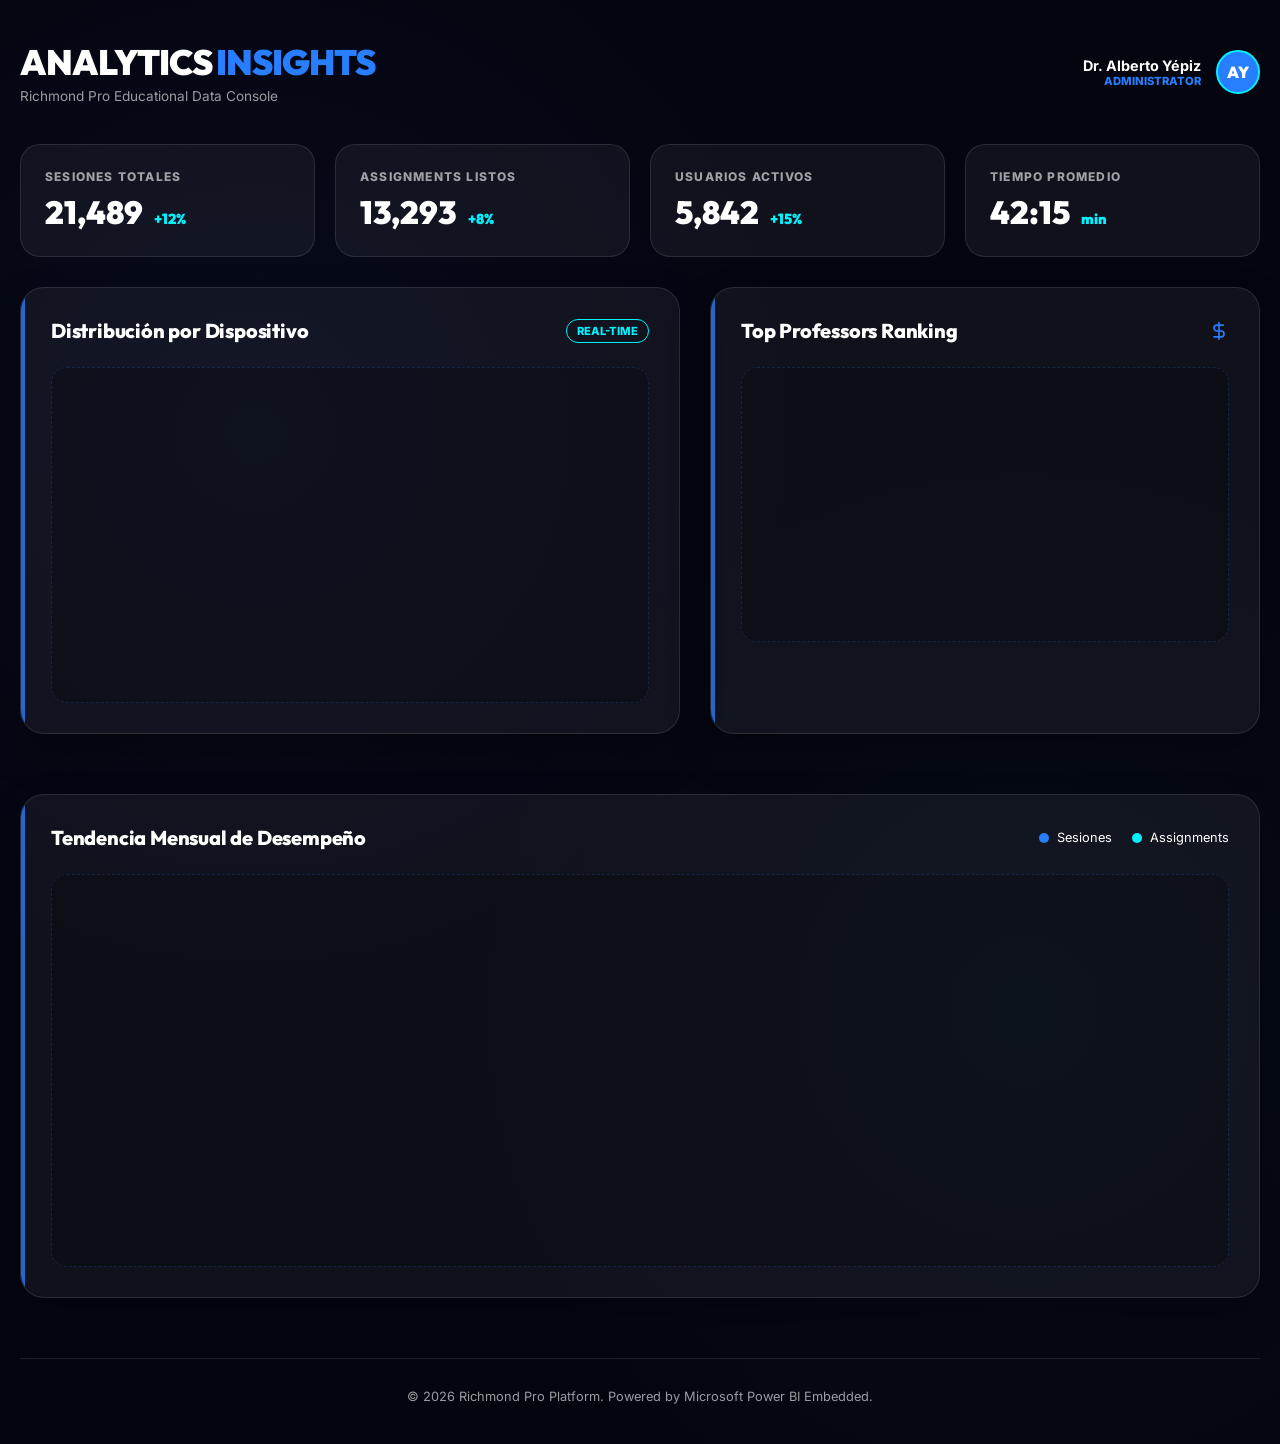
<file: analytics.html>
<!DOCTYPE html>
<html lang="es">
<head>
    <meta charset="UTF-8">
    <meta name="viewport" content="width=device-width, initial-scale=1.0">
    <title>Analytics Dashboard | Richmond Pro</title>
    <link rel="preconnect" href="https://fonts.googleapis.com">
    <link rel="preconnect" href="https://fonts.gstatic.com" crossorigin>
    <link href="https://fonts.googleapis.com/css2?family=Outfit:wght@400;600;800;900&family=Inter:wght@400;500;600&display=swap" rel="stylesheet">
    <style>
        :root {
            --bg-deep: #050510;
            --bg-card: rgba(255, 255, 255, 0.03);
            --primary: #277eff;
            --accent: #00f2ff;
            --border: rgba(39, 126, 255, 0.2);
            --text: #ffffff;
            --text-muted: rgba(255, 255, 255, 0.6);
            --glass-bg: rgba(255, 255, 255, 0.05);
            --glass-border: rgba(255, 255, 255, 0.1);
        }

        * {
            margin: 0;
            padding: 0;
            box-sizing: border-box;
        }

        body {
            background-color: var(--bg-deep);
            background-image: 
                radial-gradient(circle at 20% 30%, rgba(39, 126, 255, 0.05) 0%, transparent 40%),
                radial-gradient(circle at 80% 70%, rgba(0, 242, 255, 0.03) 0%, transparent 40%);
            color: var(--text);
            font-family: 'Inter', sans-serif;
            min-height: 100vh;
            overflow-x: hidden;
        }

        h1, h2, h3, .font-head {
            font-family: 'Outfit', sans-serif;
        }

        /* ── Layout ── */
        .dashboard-container {
            max-width: 1400px;
            margin: 0 auto;
            padding: 40px 20px;
        }

        header {
            display: flex;
            justify-content: space-between;
            align-items: center;
            margin-bottom: 40px;
        }

        .header-title h1 {
            font-size: 2.2rem;
            font-weight: 900;
            letter-spacing: -0.03em;
            text-transform: uppercase;
        }

        .header-title span {
            color: var(--primary);
        }

        /* ── KPI Row ── */
        .kpi-row {
            display: grid;
            grid-template-columns: repeat(auto-fit, minmax(240px, 1fr));
            gap: 20px;
            margin-bottom: 30px;
        }

        .kpi-card {
            background: var(--glass-bg);
            border: 1px solid var(--glass-border);
            border-radius: 20px;
            padding: 24px;
            backdrop-filter: blur(12px);
            transition: transform 0.3s ease;
        }

        .kpi-card:hover {
            transform: translateY(-5px);
            border-color: var(--primary);
        }

        .kpi-label {
            font-size: 0.75rem;
            font-weight: 800;
            color: var(--text-muted);
            text-transform: uppercase;
            letter-spacing: 0.1em;
            margin-bottom: 8px;
        }

        .kpi-value {
            font-size: 2rem;
            font-weight: 900;
            font-family: 'Outfit', sans-serif;
        }

        .kpi-value span {
            font-size: 0.9rem;
            color: var(--accent);
            margin-left: 5px;
        }

        /* ── Main Grid ── */
        .main-grid {
            display: grid;
            grid-template-columns: 1fr;
            gap: 30px;
        }

        @media (min-width: 1024px) {
            .main-grid {
                grid-template-columns: 1.2fr 1fr;
            }
        }

        .card {
            background: var(--glass-bg);
            border: 1px solid var(--glass-border);
            border-radius: 24px;
            padding: 30px;
            position: relative;
            overflow: hidden;
            box-shadow: 0 20px 40px rgba(0,0,0,0.3);
        }

        .card::before {
            content: '';
            position: absolute;
            top: 0; left: 0;
            width: 4px;
            height: 100%;
            background: var(--primary);
            opacity: 0.8;
        }

        .card-header {
            display: flex;
            justify-content: space-between;
            align-items: center;
            margin-bottom: 24px;
        }

        .card-title {
            font-size: 1.25rem;
            font-weight: 800;
            letter-spacing: -0.01em;
        }

        /* ── Power BI Placeholder ── */
        .iframe-container {
            width: 100%;
            aspect-ratio: 16/9;
            background: rgba(0,0,0,0.2);
            border-radius: 16px;
            border: 1px dashed var(--border);
            display: flex;
            align-items: center;
            justify-content: center;
            flex-direction: column;
            gap: 12px;
            color: var(--text-muted);
            font-size: 0.9rem;
            position: relative;
        }

        .iframe-container iframe {
            position: absolute;
            top: 0; left: 0;
            width: 100%;
            height: 100%;
            border: none;
            border-radius: 16px;
        }

        .placeholder-icon {
            font-size: 2.5rem;
            opacity: 0.5;
        }

        /* ── Bottom Section ── */
        .full-width-card {
            grid-column: 1 / -1;
            margin-top: 30px;
        }

        /* ── Animations ── */
        @keyframes fadeIn {
            from { opacity: 0; transform: translateY(20px); }
            to { opacity: 1; transform: translateY(0); }
        }

        .fade-in {
            animation: fadeIn 0.6s ease-out forwards;
        }

        .delay-1 { animation-delay: 0.1s; }
        .delay-2 { animation-delay: 0.2s; }
        .delay-3 { animation-delay: 0.3s; }

    </style>
</head>
<body>

    <div class="dashboard-container">
        
        <header class="fade-in">
            <div class="header-title">
                <h1>Analytics <span>Insights</span></h1>
                <p style="color: var(--text-muted); font-size: 0.85rem; margin-top: 4px;">Richmond Pro Educational Data Console</p>
            </div>
            <div class="header-profile" style="display: flex; align-items: center; gap: 15px;">
                <div style="text-align: right;">
                    <p style="font-weight: 700; font-size: 0.9rem;">Dr. Alberto Yépiz</p>
                    <p style="font-size: 0.7rem; color: var(--primary); text-transform: uppercase; font-weight: 800;">Administrator</p>
                </div>
                <div style="width: 44px; height: 44px; border-radius: 50%; background: var(--primary); border: 2px solid var(--accent); display: flex; align-items: center; justify-content: center; font-weight: 900; font-family: 'Outfit';">AY</div>
            </div>
        </header>

        <!-- KPI Summary -->
        <div class="kpi-row fade-in delay-1">
            <div class="kpi-card">
                <p class="kpi-label">Sesiones Totales</p>
                <div class="kpi-value">21,489 <span>+12%</span></div>
            </div>
            <div class="kpi-card">
                <p class="kpi-label">Assignments Listos</p>
                <div class="kpi-value">13,293 <span>+8%</span></div>
            </div>
            <div class="kpi-card">
                <p class="kpi-label">Usuarios Activos</p>
                <div class="kpi-value">5,842 <span>+15%</span></div>
            </div>
            <div class="kpi-card">
                <p class="kpi-label">Tiempo Promedio</p>
                <div class="kpi-value">42:15 <span>min</span></div>
            </div>
        </div>

        <!-- Main Analytics Area -->
        <div class="main-grid">
            
            <!-- Sesiones por Dispositivo -->
            <div class="card fade-in delay-2">
                <div class="card-header">
                    <h3 class="card-title">Distribución por Dispositivo</h3>
                    <div style="font-size: 0.7rem; color: var(--accent); font-weight: 800; border: 1px solid var(--accent); padding: 4px 10px; border-radius: 99px;">REAL-TIME</div>
                </div>
                <div class="iframe-container">
                    <iframe title="Tablero_RLP" src="https://app.powerbi.com/reportEmbed?reportId=29053dbc-bcd3-4fa1-9152-2587af720778&autoAuth=true&ctid=7516bb18-282c-4e63-b1ec-795805f1e8fd&actionBarEnabled=true" frameborder="0" allowFullScreen="true" style="width:100%; height:100%; border-radius:16px;"></iframe>
                </div>
            </div>

            <!-- Teacher Leaderboard -->
            <div class="card fade-in delay-2">
                <div class="card-header">
                    <h3 class="card-title">Top Professors Ranking</h3>
                    <svg width="20" height="20" viewBox="0 0 24 24" fill="none" stroke="currentColor" stroke-width="2" stroke-linecap="round" stroke-linejoin="round" style="color: var(--primary)"><path d="M12 2v20M17 5H9.5a3.5 3.5 0 0 0 0 7h5a3.5 3.5 0 0 1 0 7H6"/></svg>
                </div>
                <div class="iframe-container">
                    <iframe title="Tablero_RLP" src="https://app.powerbi.com/reportEmbed?reportId=29053dbc-bcd3-4fa1-9152-2587af720778&autoAuth=true&ctid=7516bb18-282c-4e63-b1ec-795805f1e8fd&actionBarEnabled=true" frameborder="0" allowFullScreen="true" style="width:100%; height:100%; border-radius:16px;"></iframe>
                </div>
            </div>

            <!-- Full Width Trends -->
            <div class="card full-width-card fade-in delay-3">
                <div class="card-header">
                    <h3 class="card-title">Tendencia Mensual de Desempeño</h3>
                    <div style="display: flex; gap: 20px;">
                        <span style="font-size: 0.8rem; display: flex; align-items: center; gap: 8px;"><div style="width: 10px; height: 10px; background: var(--primary); border-radius: 50%;"></div> Sesiones</span>
                        <span style="font-size: 0.8rem; display: flex; align-items: center; gap: 8px;"><div style="width: 10px; height: 10px; background: var(--accent); border-radius: 50%;"></div> Assignments</span>
                    </div>
                </div>
                <div class="iframe-container" style="aspect-ratio: 21/7;">
                    <iframe title="Tablero_RLP" src="https://app.powerbi.com/reportEmbed?reportId=29053dbc-bcd3-4fa1-9152-2587af720778&autoAuth=true&ctid=7516bb18-282c-4e63-b1ec-795805f1e8fd&actionBarEnabled=true" frameborder="0" allowFullScreen="true" style="width:100%; height:100%; border-radius:16px;"></iframe>
                </div>
            </div>

        </div>

        <footer style="margin-top: 60px; text-align: center; color: var(--text-muted); font-size: 0.8rem; border-top: 1px solid var(--glass-border); padding-top: 30px;">
            <p>&copy; 2026 Richmond Pro Platform. Powered by Microsoft Power BI Embedded.</p>
        </footer>

    </div>

</body>
</html>
</file>
